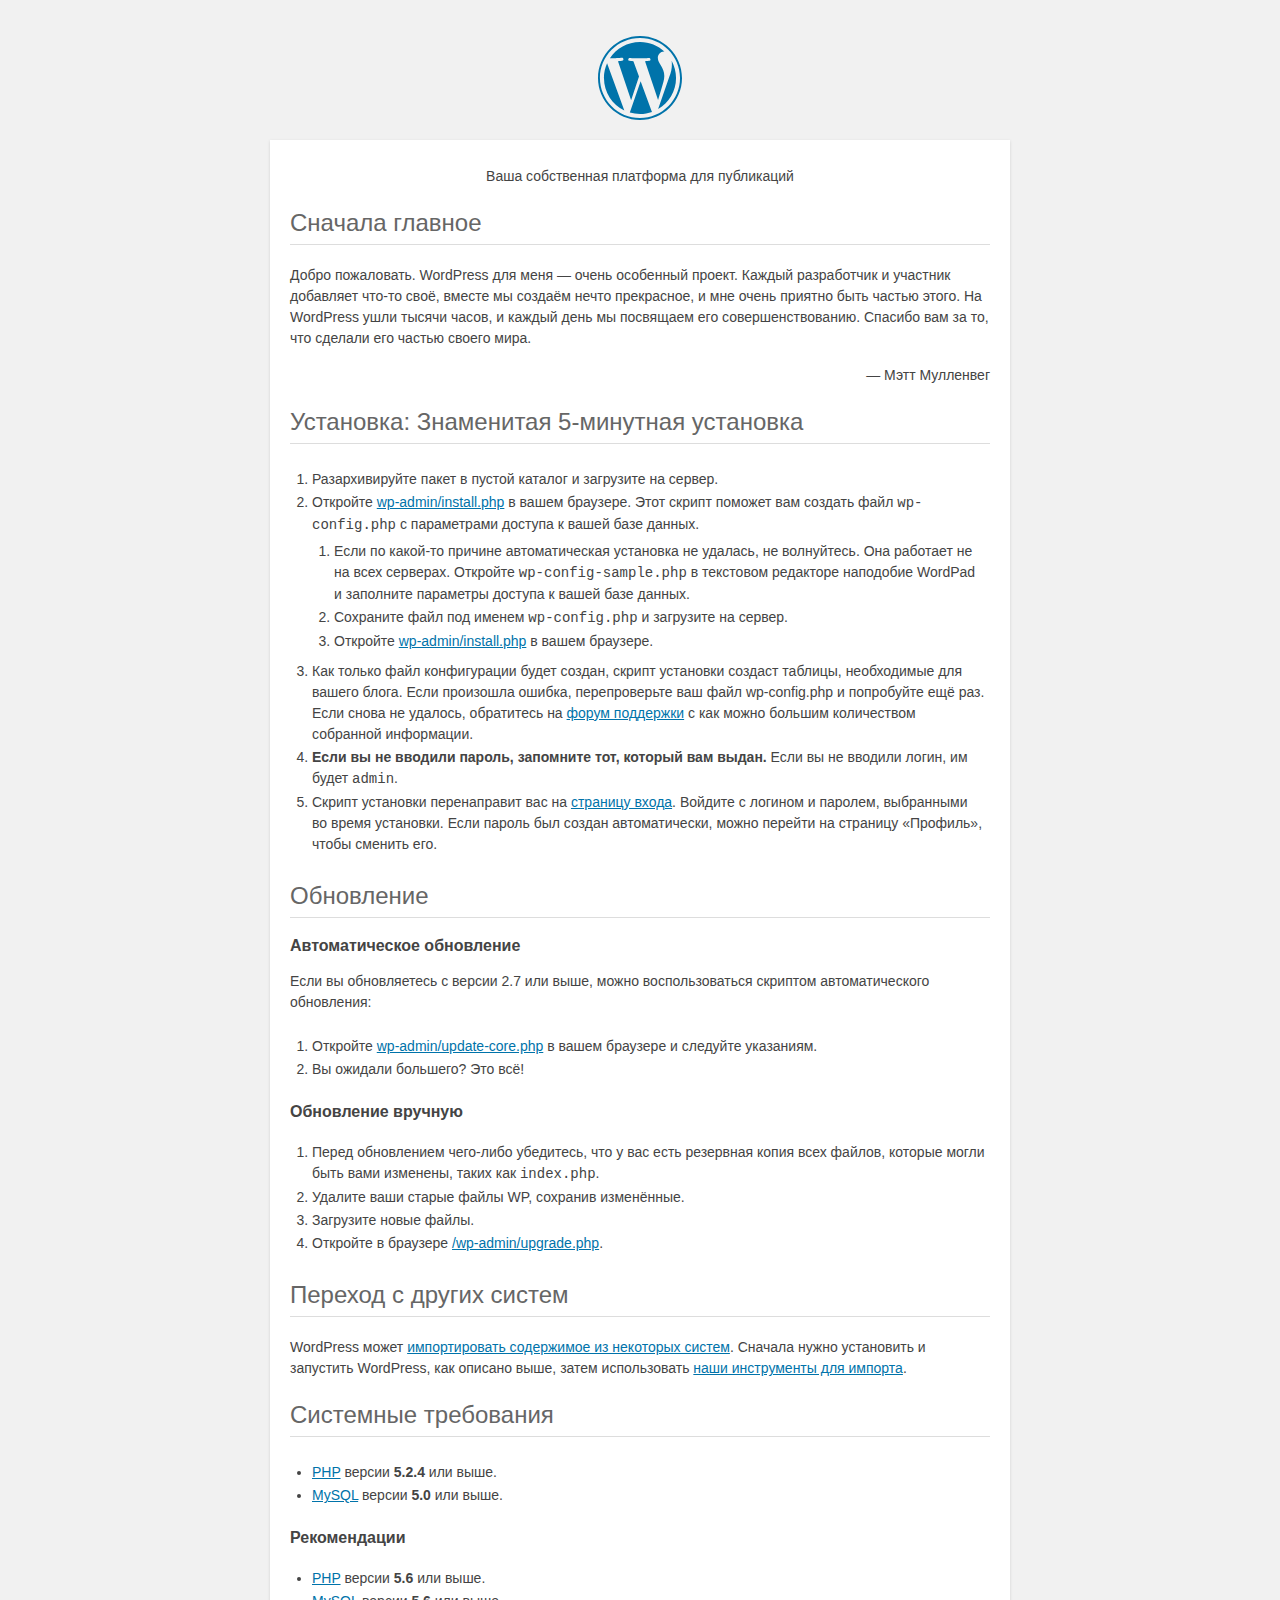
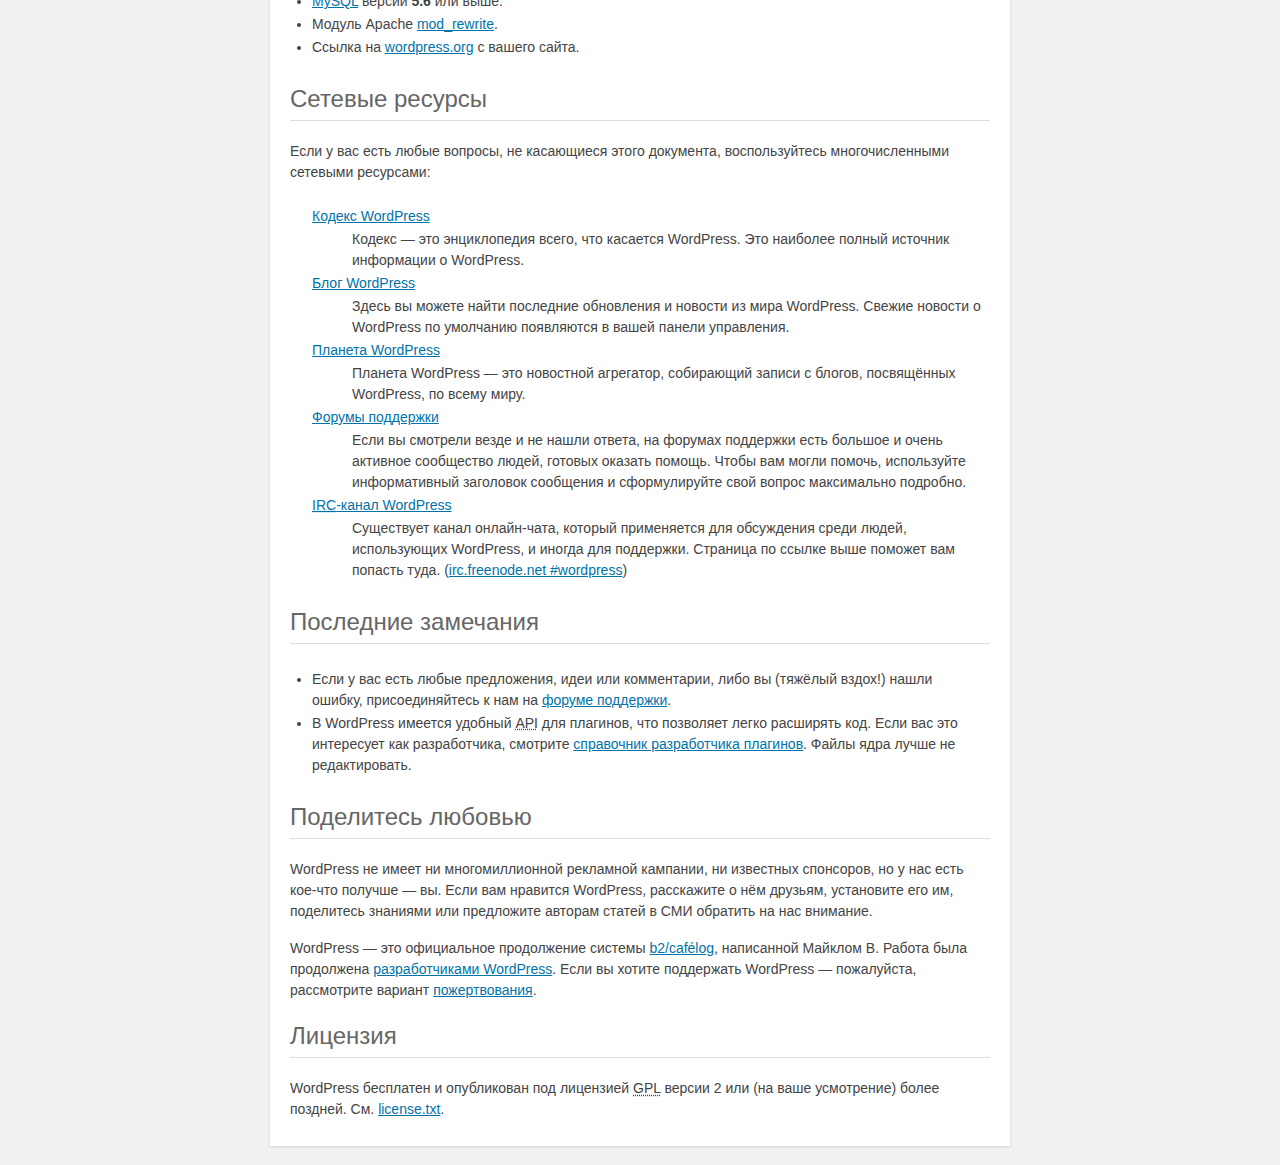
<file: public/readme.html>
<!DOCTYPE html PUBLIC "-//W3C//DTD XHTML 1.0 Strict//EN" "http://www.w3.org/TR/xhtml1/DTD/xhtml1-strict.dtd">
<html xmlns="http://www.w3.org/1999/xhtml">
<head>
	<meta name="viewport" content="width=device-width" />
	<meta http-equiv="Content-Type" content="text/html; charset=utf-8" />
	<title>WordPress &#8250; ReadMe</title>
	<link rel="stylesheet" href="wp-admin/css/install.css?ver=20100228" type="text/css" />
</head>
<body>
<h1 id="logo">
	<a href="https://wordpress.org/"><img alt="WordPress" src="wp-admin/images/wordpress-logo.png" /></a>
</h1>
<p style="text-align: center">Ваша собственная платформа для публикаций</p>

<h2>Сначала главное</h2>
<p>Добро пожаловать. WordPress для меня &#8212; очень особенный проект. Каждый разработчик и участник добавляет что-то своё, вместе мы создаём нечто прекрасное, и мне очень приятно быть частью этого. На WordPress ушли тысячи часов, и каждый день мы посвящаем его совершенствованию. Спасибо вам за то, что сделали его частью своего мира.</p>
<p style="text-align: right">&#8212; Мэтт Мулленвег</p>

<h2>Установка: Знаменитая 5-минутная установка</h2>
<ol>
	<li>Разархивируйте пакет в пустой каталог и загрузите на сервер.</li>
	<li>Откройте <span class="file"><a href="wp-admin/install.php">wp-admin/install.php</a></span> в вашем браузере. Этот скрипт поможет вам создать файл <code>wp-config.php</code> с параметрами доступа к вашей базе данных.
		<ol>
			<li>Если по какой-то причине автоматическая установка не удалась, не волнуйтесь. Она работает не на всех серверах. Откройте <code>wp-config-sample.php</code> в текстовом редакторе наподобие WordPad и заполните параметры доступа к вашей базе данных.</li>
			<li>Сохраните файл под именем <code>wp-config.php</code> и загрузите на сервер.</li>
			<li>Откройте <span class="file"><a href="wp-admin/install.php">wp-admin/install.php</a></span> в вашем браузере.</li>
		</ol>
	</li>
	<li>Как только файл конфигурации будет создан, скрипт установки создаст таблицы, необходимые для вашего блога. Если произошла ошибка, перепроверьте ваш файл <span class="file">wp-config.php</span> и попробуйте ещё раз. Если снова не удалось, обратитесь на <a href="https://ru.forums.wordpress.org/">форум поддержки</a> с как можно большим количеством собранной информации.</li>
	<li><strong>Если вы не вводили пароль, запомните тот, который вам выдан.</strong> Если вы не вводили логин, им будет <code>admin</code>.</li>
	<li> Скрипт установки перенаправит вас на <a href="wp-login.php">страницу входа</a>. Войдите с логином и паролем, выбранными во время установки. Если пароль был создан автоматически, можно перейти на страницу &laquo;Профиль&raquo;, чтобы сменить его.</li>
</ol>

<h2>Обновление</h2>
<h3>Автоматическое обновление</h3>
<p>Если вы обновляетесь с версии 2.7 или выше, можно воспользоваться скриптом автоматического обновления:</p>
<ol>
	<li>Откройте <span class="file"><a href="wp-admin/update-core.php">wp-admin/update-core.php</a></span> в вашем браузере и следуйте указаниям.</li>
	<li>Вы ожидали большего? Это всё!</li>
</ol>

<h3>Обновление вручную</h3>
<ol>
	<li>Перед обновлением чего-либо убедитесь, что у вас есть резервная копия всех файлов, которые могли быть вами изменены, таких как <code>index.php</code>.</li>
	<li>Удалите ваши старые файлы WP, сохранив изменённые.</li>
	<li>Загрузите новые файлы.</li>
	<li>Откройте в браузере <span class="file"><a href="wp-admin/upgrade.php">/wp-admin/upgrade.php</a>.</span></li>
</ol>

<h2>Переход с других систем</h2>
<p>WordPress может <a href="https://codex.wordpress.org/Importing_Content">импортировать содержимое из некоторых систем</a>. Сначала нужно установить и запустить WordPress, как описано выше, затем использовать <a href="wp-admin/import.php" title="Импорт в WordPress">наши инструменты для импорта</a>.</p>

<h2>Системные требования</h2>
<ul>
	<li><a href="https://secure.php.net/">PHP</a> версии <strong>5.2.4</strong> или выше.</li>
	<li><a href="https://www.mysql.com/">MySQL</a> версии <strong>5.0</strong> или выше.</li>
</ul>

<h3>Рекомендации</h3>
<ul>
	<li><a href="https://secure.php.net/">PHP</a> версии <strong>5.6</strong> или выше.</li>
	<li><a href="https://www.mysql.com/">MySQL</a> версии <strong>5.6</strong> или выше.</li>
	<li>Модуль Apache <a href="https://httpd.apache.org/docs/2.2/mod/mod_rewrite.html">mod_rewrite</a>.</li>
	<li>Ссылка на <a href="https://wordpress.org/">wordpress.org</a> c вашего сайта.</li>
</ul>

<h2>Сетевые ресурсы</h2>
<p>Если у вас есть любые вопросы, не касающиеся этого документа, воспользуйтесь многочисленными сетевыми ресурсами:</p>
<dl>
	<dt><a href="https://codex.wordpress.org/Заглавная_страница">Кодекс WordPress</a></dt>
		<dd>Кодекс &#8212; это энциклопедия всего, что касается WordPress. Это наиболее полный источник информации о WordPress.</dd>
	<dt><a href="https://wordpress.org/news/">Блог WordPress</a></dt>
		<dd>Здесь вы можете найти последние обновления и новости из мира WordPress. Свежие новости о WordPress по умолчанию появляются в вашей панели управления.</dd>
	<dt><a href="https://planet.wordpress.org/">Планета WordPress </a></dt>
		<dd>Планета WordPress &#8212; это новостной агрегатор, собирающий записи с блогов, посвящённых WordPress, по всему миру.</dd>
	<dt><a href="https://ru.forums.wordpress.org/">Форумы поддержки</a></dt>
		<dd>Если вы смотрели везде и не нашли ответа, на форумах поддержки есть большое и очень активное сообщество людей, готовых оказать помощь. Чтобы вам могли помочь, используйте информативный заголовок сообщения и сформулируйте свой вопрос максимально подробно.</dd>
	<dt><a href="https://codex.wordpress.org/IRC"><abbr title="Internet Relay Chat">IRC</abbr>-канал WordPress</a></dt>
		<dd>Существует канал онлайн-чата, который применяется для обсуждения среди людей, использующих WordPress, и иногда для поддержки. Страница по ссылке выше поможет вам попасть туда. (<a href="irc://irc.freenode.net/wordpress">irc.freenode.net #wordpress</a>)</dd>
</dl>

<h2>Последние замечания</h2>
<ul>
	<li>Если у вас есть любые предложения, идеи или комментарии, либо вы (тяжёлый вздох!) нашли ошибку, присоединяйтесь к нам на <a href="https://ru.forums.wordpress.org/">форуме поддержки</a>.</li>
	<li>В WordPress имеется удобный <abbr title="application programming interface">API</abbr> для плагинов, что позволяет легко расширять код. Если вас это интересует как разработчика, смотрите <a href="https://developer.wordpress.org/plugins/">справочник разработчика плагинов</a>. Файлы ядра лучше не редактировать.</li>
</ul>

<h2>Поделитесь любовью</h2>
<p>WordPress не имеет ни многомиллионной рекламной кампании, ни известных спонсоров, но у нас есть кое-что получше &#8212; вы. Если вам нравится WordPress, расскажите о нём друзьям, установите его им, поделитесь знаниями или предложите авторам статей в СМИ обратить на нас внимание.</p>

<p>WordPress &#8212; это официальное продолжение системы <a href="http://cafelog.com/">b2/caf&#233;log</a>, написанной Майклом В. Работа была продолжена <a href="https://wordpress.org/about/">разработчиками WordPress</a>. Если вы хотите поддержать WordPress &#8212; пожалуйста, рассмотрите вариант <a href="https://wordpress.org/donate/" title="Пожертвования для WordPress">пожертвования</a>.</p>

<h2>Лицензия</h2>
<p>WordPress бесплатен и опубликован под лицензией <abbr title="GNU General Public License">GPL</abbr> версии 2 или (на ваше усмотрение) более поздней. См. <a href="license.txt">license.txt</a>.</p>

</body>
</html>
</file>
<file: public/wp-admin/css/install.css>
html {
	background: #f1f1f1;
	margin: 0 20px;
}

body {
	background: #fff;
	color: #444;
	font-family: -apple-system, BlinkMacSystemFont, "Segoe UI", Roboto, Oxygen-Sans, Ubuntu, Cantarell, "Helvetica Neue", sans-serif;
	margin: 140px auto 25px;
	padding: 20px 20px 10px 20px;
	max-width: 700px;
	-webkit-font-smoothing: subpixel-antialiased;
	box-shadow: 0 1px 3px rgba(0,0,0,0.13);
}

a {
	color: #0073aa;
}

a:hover,
a:active {
	color: #00a0d2;
}

a:focus {
	color: #124964;
	box-shadow:
		0 0 0 1px #5b9dd9,
		0 0 2px 1px rgba(30, 140, 190, .8);
}

.ie8 a:focus {
	outline: #5b9dd9 solid 1px;
}

h1, h2 {
	border-bottom: 1px solid #ddd;
	clear: both;
	color: #666;
	font-size: 24px;
	padding: 0;
	padding-bottom: 7px;
	font-weight: 400;
}

h3 {
	font-size: 16px;
}

p, li, dd, dt {
	padding-bottom: 2px;
	font-size: 14px;
	line-height: 1.5;
}

code, .code {
	font-family: Consolas, Monaco, monospace;
}

ul, ol, dl {
	padding: 5px 5px 5px 22px;
}

a img {
	border:0
}
abbr {
	border: 0;
	font-variant: normal;
}

fieldset {
	border: 0;
	padding: 0;
	margin: 0;
}

label {
	cursor: pointer;
}

#logo {
	margin: 6px 0 14px 0;
	padding: 0 0 7px 0;
	border-bottom: none;
	text-align:center
}
#logo a {
	background-image: url(../images/w-logo-blue.png?ver=20131202);
	background-image: none, url(../images/wordpress-logo.svg?ver=20131107);
	background-size: 84px;
	background-position: center top;
	background-repeat: no-repeat;
	color: #444; /* same as login.css */
	height: 84px;
	font-size: 20px;
	font-weight: 400;
	line-height: 1.3em;
	margin: -130px auto 25px;
	padding: 0;
	text-decoration: none;
	width: 84px;
	text-indent: -9999px;
	outline: none;
	overflow: hidden;
	display: block;
}

#logo a:focus {
	box-shadow: none;
}

.step {
	margin: 20px 0 15px;
}
.step, th {
	text-align: left;
	padding: 0;
}
.language-chooser.wp-core-ui .step .button.button-large {
	height: 36px;
	font-size: 14px;
	line-height: 33px;
	vertical-align: middle;
}
textarea {
	border: 1px solid #ddd;
	font-family: -apple-system, BlinkMacSystemFont, "Segoe UI", Roboto, Oxygen-Sans, Ubuntu, Cantarell, "Helvetica Neue", sans-serif;
	width: 100%;
	box-sizing: border-box;
}

.form-table {
	border-collapse: collapse;
	margin-top: 1em;
	width: 100%;
}

.form-table td {
	margin-bottom: 9px;
	padding: 10px 20px 10px 0;
	font-size: 14px;
	vertical-align: top
}

.form-table th {
	font-size: 14px;
	text-align: left;
	padding: 10px 20px 10px 0;
	width: 140px;
	vertical-align: top;
}

.form-table code {
	line-height: 18px;
	font-size: 14px;
}

.form-table p {
	margin: 4px 0 0 0;
	font-size: 11px;
}

.form-table input {
	line-height: 20px;
	font-size: 15px;
	padding: 3px 5px;
	border: 1px solid #ddd;
	box-shadow: inset 0 1px 2px rgba(0,0,0,0.07);
}

input,
submit {
	font-family: -apple-system, BlinkMacSystemFont, "Segoe UI", Roboto, Oxygen-Sans, Ubuntu, Cantarell, "Helvetica Neue", sans-serif;
}

.form-table input[type=text],
.form-table input[type=email],
.form-table input[type=url],
.form-table input[type=password] {
	width: 206px;
}

.form-table th p {
	font-weight: 400;
}

.form-table.install-success th,
.form-table.install-success td {
	vertical-align: middle;
	padding: 16px 20px 16px 0;
}

.form-table.install-success td p {
	margin: 0;
	font-size: 14px;
}

.form-table.install-success td code {
	margin: 0;
	font-size: 18px;
}

#error-page {
	margin-top: 50px;
}

#error-page p {
	font-size: 14px;
	line-height: 18px;
	margin: 25px 0 20px;
}

#error-page code, .code {
	font-family: Consolas, Monaco, monospace;
}

.wp-hide-pw > .dashicons {
	line-height: inherit;
}

#pass-strength-result {
	background-color: #eee;
	border: 1px solid #ddd;
	color: #23282d;
	margin: -2px 5px 5px 0px;
	padding: 3px 5px;
	text-align: center;
	width: 218px;
	box-sizing: border-box;
	opacity: 0;
}

#pass-strength-result.short {
	background-color: #f1adad;
	border-color: #e35b5b;
	opacity: 1;
}

#pass-strength-result.bad {
	background-color: #fbc5a9;
	border-color: #f78b53;
	opacity: 1;
}

#pass-strength-result.good {
	background-color: #ffe399;
	border-color: #ffc733;
	opacity: 1;
}

#pass-strength-result.strong {
	background-color: #c1e1b9;
	border-color: #83c373;
	opacity: 1;
}

#pass1.short, #pass1-text.short {
	border-color: #e35b5b;
}

#pass1.bad, #pass1-text.bad {
	border-color: #f78b53;
}

#pass1.good, #pass1-text.good {
	border-color: #ffc733;
}

#pass1.strong, #pass1-text.strong {
	border-color: #83c373;
}

.pw-weak {
	display: none;
}

.message {
	border-left: 4px solid #dc3232;
	padding: .7em .6em;
	background-color: #fbeaea;
}

/* rtl:ignore */
#dbname,
#uname,
#pwd,
#dbhost,
#prefix,
#user_login,
#admin_email,
#pass1,
#pass2 {
	direction: ltr;
}

#pass1-text,
.show-password #pass1 {
	display: none;
}

.show-password #pass1-text
{
	display: inline-block;
}

.form-table span.description.important {
	font-size: 12px;
}


/* localization */
body.rtl,
.rtl textarea,
.rtl input,
.rtl submit {
	font-family: Tahoma, sans-serif;
}

:lang(he-il) body.rtl,
:lang(he-il) .rtl textarea,
:lang(he-il) .rtl input,
:lang(he-il) .rtl submit {
	font-family: Arial, sans-serif;
}

@media only screen and (max-width: 799px) {
	body {
		margin-top: 115px;
	}
	#logo a {
		margin: -125px auto 30px;
	}
}

@media screen and ( max-width: 782px ) {

	.form-table {
		margin-top: 0;
	}

	.form-table th,
	.form-table td {
		display: block;
		width: auto;
		vertical-align: middle;
	}

	.form-table th {
		padding: 20px 0 0;
	}

	.form-table td {
		padding: 5px 0;
		border: 0;
		margin: 0;
	}

	textarea,
	input {
		font-size: 16px;
	}

	.form-table td input[type="text"],
	.form-table td input[type="email"],
	.form-table td input[type="url"],
	.form-table td input[type="password"],
	.form-table td select,
	.form-table td textarea,
	.form-table span.description {
		width: 100%;
		font-size: 16px;
		line-height: 1.5;
		padding: 7px 10px;
		display: block;
		max-width: none;
		box-sizing: border-box;
	}

}

body.language-chooser {
	max-width: 300px;
}

.language-chooser select {
	padding: 8px;
	width: 100%;
	display: block;
	border: 1px solid #ddd;
	background-color: #fff;
	color: #32373c;
	font-size: 16px;
	font-family: Arial, sans-serif;
	font-weight: 400;
}

.language-chooser p {
	text-align: right;
}

.screen-reader-input,
.screen-reader-text {
	border: 0;
	clip: rect(1px, 1px, 1px, 1px);
	-webkit-clip-path: inset(50%);
	clip-path: inset(50%);
	height: 1px;
	margin: -1px;
	overflow: hidden;
	padding: 0;
	position: absolute;
	width: 1px;
	word-wrap: normal !important;
}

.spinner {
	background: url(../images/spinner.gif) no-repeat;
	background-size: 20px 20px;
	visibility: hidden;
	opacity: 0.7;
	filter: alpha(opacity=70);
	width: 20px;
	height: 20px;
	margin: 2px 5px 0;
}

.step .spinner {
	display: inline-block;
	vertical-align: middle;
	margin-right: 15px;
}

.button.hide-if-no-js,
.hide-if-no-js {
	display: none;
}

/**
 * HiDPI Displays
 */
@media print,
  (-webkit-min-device-pixel-ratio: 1.25),
  (min-resolution: 120dpi) {

	.spinner {
		background-image: url(../images/spinner-2x.gif);
	}

}
</file>
